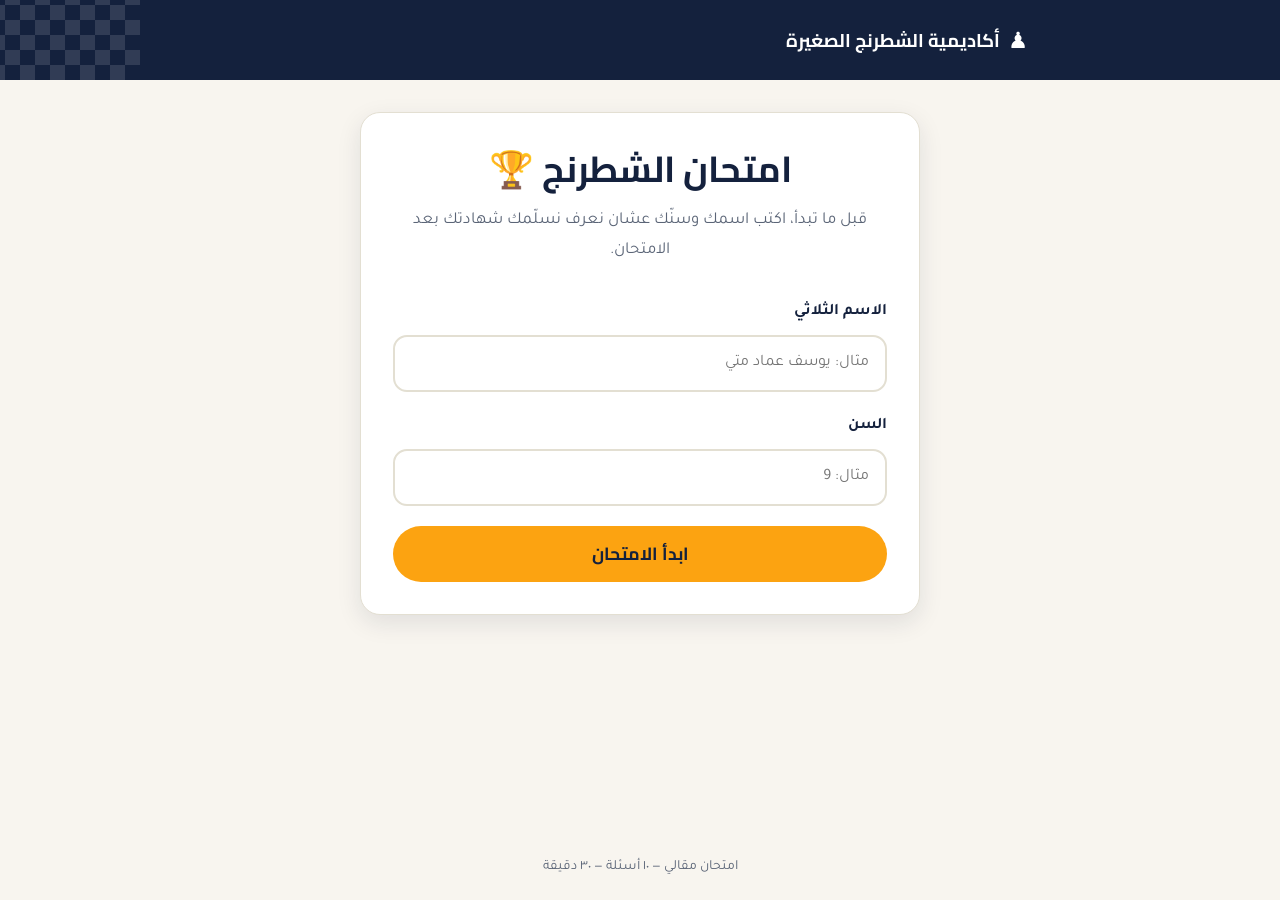
<file: index.html>
<!DOCTYPE html>
<html lang="ar" dir="rtl">
<head>
  <meta charset="UTF-8" />
  <meta name="viewport" content="width=device-width, initial-scale=1" />
  <title>امتحان الشطرنج للأطفال | التسجيل</title>
  <meta name="description" content="امتحان مقالي في مبادئ الشطرنج للأطفال — سجّل اسمك وسنّك لتبدأ." />
  <link rel="icon" href="data:image/svg+xml,<svg xmlns=%22http://www.w3.org/2000/svg%22 viewBox=%220 0 100 100%22><text y=%22.9em%22 font-size=%2290%22>♟️</text></svg>" />
  <link rel="stylesheet" href="css/style.css" />
</head>
<body class="page">
  <a class="skip-link" href="#main">تخطَّ إلى المحتوى</a>

  <header class="site-header">
    <div class="container site-header__row">
      <div class="brand"><span class="brand__mark" aria-hidden="true">♟️</span> أكاديمية الشطرنج الصغيرة</div>
    </div>
  </header>

  <main id="main">
    <div class="container">
      <div class="card" style="max-width:560px;margin-inline:auto;">
        <h1 class="h1 text-center">امتحان الشطرنج 🏆</h1>
        <p class="lede text-center" style="margin-block:var(--space-3) var(--space-8);">
          قبل ما تبدأ، اكتب اسمك وسنّك عشان نعرف نسلّمك شهادتك بعد الامتحان.
        </p>

        <form id="registration-form" novalidate>
          <div class="field" id="field-name">
            <label for="full-name">الاسم الثلاثي</label>
            <input
              type="text"
              id="full-name"
              name="fullName"
              autocomplete="name"
              placeholder="مثال: يوسف عماد متي"
              aria-describedby="name-error"
              required
            />
            <p class="error-msg" id="name-error" role="alert">من فضلك اكتب اسمك الثلاثي كامل (3 كلمات على الأقل).</p>
          </div>

          <div class="field" id="field-age">
            <label for="age">السن</label>
            <input
              type="number"
              id="age"
              name="age"
              inputmode="numeric"
              min="4"
              max="99"
              placeholder="مثال: 9"
              aria-describedby="age-error"
              required
            />
            <p class="error-msg" id="age-error" role="alert">من فضلك اكتب سنّك بشكل صحيح.</p>
          </div>

          <button type="submit" class="btn btn--primary btn--block btn--lg" id="start-btn">
            ابدأ الامتحان
          </button>
        </form>
      </div>
    </div>
  </main>

  <footer class="site-footer">
    <div class="container">امتحان مقالي — ١٠ أسئلة — ٣٠ دقيقة</div>
  </footer>

  <script src="js/app.js"></script>
</body>
</html>
</file>
<file: css/style.css>
/* ==========================================================================
   Chess Kids Online Exam — Design System
   Theme: "Modern Chess Academy" — navy + gold on warm cream, friendly &
   calm for children, fully RTL (logical properties throughout).
   ========================================================================== */

/* ---------- Fonts ---------- */
/* Cairo: headings / UI. Tajawal: body text. Both have wide Arabic coverage
   and read well at child-friendly sizes. */
@import url('https://fonts.googleapis.com/css2?family=Cairo:wght@500;600;700;800&family=Tajawal:wght@400;500;700&display=swap');

/* ---------- Tokens ---------- */
:root {
  /* Brand palette (as specified) */
  --color-primary: #14213D;        /* Navy Blue */
  --color-primary-hover: #1d2f56;
  --color-primary-foreground: #ffffff;
  --color-secondary: #FCA311;      /* Gold */
  --color-secondary-hover: #e3920a;
  --color-secondary-foreground: #14213D;
  --color-bg: #F8F5EF;             /* Light Cream */
  --color-surface: #FFFFFF;
  --color-surface-muted: #F1ECE1;
  --color-text: #1B263B;           /* Dark Navy */
  --color-text-muted: #5b6577;
  --color-border: #E3DFD2;
  --color-ring: #FCA311;
  --color-success: #2E7D32;
  --color-success-bg: #E8F5E9;
  --color-warning: #B45309;
  --color-warning-bg: #FEF3E2;
  --color-error: #C0392B;
  --color-error-bg: #FBEAE8;

  /* Typography */
  --font-heading: 'Cairo', 'Tajawal', system-ui, sans-serif;
  --font-body: 'Tajawal', 'Cairo', system-ui, sans-serif;

  /* Spacing (4px scale) */
  --space-1: 0.25rem;
  --space-2: 0.5rem;
  --space-3: 0.75rem;
  --space-4: 1rem;
  --space-5: 1.25rem;
  --space-6: 1.5rem;
  --space-8: 2rem;
  --space-10: 2.5rem;
  --space-12: 3rem;
  --space-16: 4rem;

  /* Radius */
  --radius-sm: 0.5rem;
  --radius-md: 0.875rem;
  --radius-lg: 1.25rem;
  --radius-pill: 999px;

  /* Shadow */
  --shadow-sm: 0 1px 2px rgba(20, 33, 61, 0.06), 0 1px 1px rgba(20, 33, 61, 0.04);
  --shadow-md: 0 8px 24px rgba(20, 33, 61, 0.10);
  --shadow-lg: 0 20px 48px rgba(20, 33, 61, 0.16);

  /* Layout */
  --container-max: 840px;
  --container-padding: var(--space-4);

  /* Motion */
  --ease: cubic-bezier(0.2, 0, 0, 1);
  --dur-fast: 150ms;
  --dur-med: 240ms;
}

@media (min-width: 768px) {
  :root {
    --container-padding: var(--space-8);
  }
}

/* ---------- Reset ---------- */
*, *::before, *::after { box-sizing: border-box; }
html, body { height: 100%; }
body {
  margin: 0;
  background: var(--color-bg);
  color: var(--color-text);
  font-family: var(--font-body);
  font-size: 16px;
  line-height: 1.8;
  -webkit-font-smoothing: antialiased;
}
img, svg { display: block; max-width: 100%; }
button, input, textarea, select { font: inherit; color: inherit; }
ul { list-style: none; margin: 0; padding: 0; }
h1, h2, h3, p { margin: 0; }
a { color: inherit; }

/* Respect reduced motion */
@media (prefers-reduced-motion: reduce) {
  *, *::before, *::after {
    animation-duration: 0.001ms !important;
    animation-iteration-count: 1 !important;
    transition-duration: 0.001ms !important;
    scroll-behavior: auto !important;
  }
}

/* Keep universal content LTR even inside an RTL page */
[dir-ltr], .ltr-content { direction: ltr; unicode-bidi: isolate; }

/* Visible focus ring everywhere (accessibility non-negotiable) */
:focus-visible {
  outline: 3px solid var(--color-ring);
  outline-offset: 2px;
  border-radius: var(--radius-sm);
}

.skip-link {
  position: absolute;
  inset-inline-start: var(--space-4);
  top: -48px;
  background: var(--color-primary);
  color: #fff;
  padding: var(--space-2) var(--space-4);
  border-radius: var(--radius-sm);
  z-index: 100;
  transition: top var(--dur-fast) var(--ease);
}
.skip-link:focus { top: var(--space-4); }

/* ---------- Layout ---------- */
.container {
  width: 100%;
  max-width: var(--container-max);
  margin-inline: auto;
  padding-inline: var(--container-padding);
}

.page {
  min-height: 100%;
  display: flex;
  flex-direction: column;
}

.site-header {
  padding-block: var(--space-5);
  background: var(--color-primary);
  color: #fff;
  position: relative;
  overflow: hidden;
}
/* Subtle checkerboard motif, decorative only */
.site-header::before {
  content: "";
  position: absolute;
  inset-inline-end: -40px;
  top: -40px;
  width: 180px;
  height: 180px;
  opacity: 0.12;
  background-image:
    linear-gradient(45deg, #fff 25%, transparent 25%, transparent 75%, #fff 75%),
    linear-gradient(45deg, #fff 25%, transparent 25%, transparent 75%, #fff 75%);
  background-size: 30px 30px;
  background-position: 0 0, 15px 15px;
  pointer-events: none;
}
.site-header__row {
  display: flex;
  align-items: center;
  justify-content: space-between;
  gap: var(--space-4);
  position: relative;
}
.brand {
  display: flex;
  align-items: center;
  gap: var(--space-2);
  font-family: var(--font-heading);
  font-weight: 700;
  font-size: 1.15rem;
}
.brand__mark { font-size: 1.4rem; }

main { flex: 1; padding-block: var(--space-8); }

.site-footer {
  padding-block: var(--space-5);
  text-align: center;
  color: var(--color-text-muted);
  font-size: 0.875rem;
}

/* ---------- Typography ---------- */
h1, h2, h3 { font-family: var(--font-heading); color: var(--color-primary); }
.h1 { font-size: clamp(1.6rem, 1.3rem + 1.2vw, 2.25rem); font-weight: 700; line-height: 1.35; }
.h2 { font-size: clamp(1.25rem, 1.1rem + 0.6vw, 1.5rem); font-weight: 700; line-height: 1.4; }
.h3 { font-size: 1.1rem; font-weight: 600; line-height: 1.5; }
.text-muted { color: var(--color-text-muted); }
.text-center { text-align: center; }
.lede { font-size: 1.05rem; color: var(--color-text-muted); }

/* ---------- Card ---------- */
.card {
  background: var(--color-surface);
  border: 1px solid var(--color-border);
  border-radius: var(--radius-lg);
  box-shadow: var(--shadow-md);
  padding: var(--space-8);
}
@media (max-width: 480px) {
  .card { padding: var(--space-5); border-radius: var(--radius-md); }
}

/* ---------- Buttons ---------- */
.btn {
  display: inline-flex;
  align-items: center;
  justify-content: center;
  gap: var(--space-2);
  min-height: 48px;
  padding-inline: var(--space-6);
  border-radius: var(--radius-pill);
  border: 2px solid transparent;
  font-family: var(--font-heading);
  font-weight: 700;
  font-size: 1rem;
  cursor: pointer;
  transition: transform var(--dur-fast) var(--ease), box-shadow var(--dur-fast) var(--ease),
    background-color var(--dur-fast) var(--ease), opacity var(--dur-fast) var(--ease);
  white-space: nowrap;
}
.btn:active { transform: translateY(1px); }
.btn:disabled { opacity: 0.55; cursor: not-allowed; transform: none; }

.btn--primary { background: var(--color-secondary); color: var(--color-secondary-foreground); }
.btn--primary:hover:not(:disabled) { background: var(--color-secondary-hover); box-shadow: var(--shadow-sm); }

.btn--secondary { background: transparent; border-color: var(--color-primary); color: var(--color-primary); }
.btn--secondary:hover:not(:disabled) { background: var(--color-primary); color: #fff; }

.btn--ghost { background: transparent; color: var(--color-primary); min-height: 40px; padding-inline: var(--space-3); }
.btn--ghost:hover:not(:disabled) { background: var(--color-surface-muted); }

.btn--danger { background: var(--color-error); color: #fff; }
.btn--danger:hover:not(:disabled) { filter: brightness(1.08); }

.btn--block { width: 100%; }
.btn--lg { min-height: 56px; font-size: 1.1rem; padding-inline: var(--space-8); }

.btn-row {
  display: flex;
  gap: var(--space-3);
  flex-wrap: wrap;
}

/* ---------- Form fields ---------- */
.field { margin-block-end: var(--space-5); }
.field label {
  display: block;
  font-weight: 700;
  margin-block-end: var(--space-2);
  color: var(--color-primary);
}
.field .hint { font-size: 0.85rem; color: var(--color-text-muted); margin-block-start: var(--space-1); }
.field .error-msg {
  display: none;
  color: var(--color-error);
  font-size: 0.875rem;
  margin-block-start: var(--space-1);
  font-weight: 600;
}
.field.is-invalid .error-msg { display: block; }
.field.is-invalid input,
.field.is-invalid textarea { border-color: var(--color-error); }

input[type="text"],
input[type="number"],
textarea {
  width: 100%;
  border: 2px solid var(--color-border);
  border-radius: var(--radius-md);
  background: var(--color-surface);
  padding: var(--space-3) var(--space-4);
  min-height: 48px;
  text-align: start;
  transition: border-color var(--dur-fast) var(--ease);
}
input[type="text"]:focus,
input[type="number"]:focus,
textarea:focus { border-color: var(--color-secondary); }

textarea {
  min-height: 160px;
  line-height: 1.8;
  resize: vertical;
}

.char-count {
  text-align: end;
  font-size: 0.8rem;
  color: var(--color-text-muted);
  margin-block-start: var(--space-1);
}

/* ---------- Progress bar ---------- */
.progress-track {
  width: 100%;
  height: 10px;
  background: var(--color-surface-muted);
  border-radius: var(--radius-pill);
  overflow: hidden;
}
.progress-fill {
  height: 100%;
  background: var(--color-secondary);
  border-radius: var(--radius-pill);
  transition: width var(--dur-med) var(--ease);
  inset-inline-start: 0;
}

/* Per-question dot tracker */
.dot-tracker {
  display: flex;
  flex-wrap: wrap;
  gap: var(--space-2);
  justify-content: center;
  margin-block: var(--space-4);
}
.dot {
  width: 34px;
  height: 34px;
  border-radius: 50%;
  border: 2px solid var(--color-border);
  background: var(--color-surface);
  color: var(--color-text-muted);
  font-weight: 700;
  font-size: 0.8rem;
  display: flex;
  align-items: center;
  justify-content: center;
  cursor: pointer;
  flex: 0 0 auto;
}
.dot.is-current { border-color: var(--color-primary); color: var(--color-primary); }
.dot.is-answered { background: var(--color-success-bg); border-color: var(--color-success); color: var(--color-success); }

/* ---------- Exam top bar ---------- */
.exam-topbar {
  position: sticky;
  top: 0;
  z-index: 10;
  background: var(--color-surface);
  border-block-end: 1px solid var(--color-border);
  padding-block: var(--space-3);
}
.exam-topbar__row {
  display: flex;
  align-items: center;
  justify-content: space-between;
  gap: var(--space-4);
  flex-wrap: wrap;
}
.exam-topbar__student { font-weight: 700; color: var(--color-primary); }
.timer-badge {
  display: inline-flex;
  align-items: center;
  gap: var(--space-2);
  background: var(--color-primary);
  color: #fff;
  padding: var(--space-2) var(--space-4);
  border-radius: var(--radius-pill);
  font-weight: 700;
  font-variant-numeric: tabular-nums;
}
.timer-badge.is-low { background: var(--color-error); }

/* ---------- Question card ---------- */
.question-card { animation: fadeIn var(--dur-med) var(--ease); }
@keyframes fadeIn {
  from { opacity: 0; transform: translateY(6px); }
  to { opacity: 1; transform: translateY(0); }
}
.question-card__eyebrow {
  display: inline-block;
  background: var(--color-surface-muted);
  color: var(--color-primary);
  font-weight: 700;
  font-size: 0.85rem;
  padding: var(--space-1) var(--space-3);
  border-radius: var(--radius-pill);
  margin-block-end: var(--space-3);
}
.question-card__text {
  font-size: 1.15rem;
  font-weight: 600;
  color: var(--color-text);
  margin-block-end: var(--space-4);
  line-height: 1.7;
}

/* ---------- Review list ---------- */
.review-item {
  border: 1px solid var(--color-border);
  border-radius: var(--radius-md);
  padding: var(--space-4);
  margin-block-end: var(--space-3);
  background: var(--color-surface);
}
.review-item__head {
  display: flex;
  justify-content: space-between;
  align-items: center;
  gap: var(--space-3);
  margin-block-end: var(--space-2);
}
.review-item__q { font-weight: 700; color: var(--color-primary); }
.review-item__answer {
  white-space: pre-wrap;
  color: var(--color-text);
}
.review-item__answer:empty::before {
  content: "لم تتم الإجابة بعد";
  color: var(--color-error);
  font-style: normal;
}
.badge {
  font-size: 0.75rem;
  font-weight: 700;
  padding: var(--space-1) var(--space-3);
  border-radius: var(--radius-pill);
}
.badge--ok { background: var(--color-success-bg); color: var(--color-success); }
.badge--missing { background: var(--color-error-bg); color: var(--color-error); }

/* ---------- Alerts / toasts ---------- */
.alert {
  border-radius: var(--radius-md);
  padding: var(--space-4);
  margin-block-end: var(--space-4);
  font-weight: 600;
}
.alert--info { background: var(--color-surface-muted); color: var(--color-primary); }
.alert--warning { background: var(--color-warning-bg); color: var(--color-warning); }
.alert--error { background: var(--color-error-bg); color: var(--color-error); }
.alert--success { background: var(--color-success-bg); color: var(--color-success); }

.toast {
  position: fixed;
  inset-inline: 0;
  bottom: var(--space-6);
  display: flex;
  justify-content: center;
  pointer-events: none;
  z-index: 60;
}
.toast__inner {
  pointer-events: auto;
  background: var(--color-primary);
  color: #fff;
  padding: var(--space-3) var(--space-5);
  border-radius: var(--radius-pill);
  box-shadow: var(--shadow-lg);
  font-weight: 600;
  max-width: 90vw;
}

/* ---------- Modal ---------- */
.modal-overlay {
  position: fixed;
  inset: 0;
  background: rgba(20, 33, 61, 0.55);
  display: flex;
  align-items: center;
  justify-content: center;
  padding: var(--space-4);
  z-index: 50;
}
.modal {
  background: var(--color-surface);
  border-radius: var(--radius-lg);
  box-shadow: var(--shadow-lg);
  padding: var(--space-8);
  max-width: 420px;
  width: 100%;
}
.modal p { margin-block-end: var(--space-5); line-height: 1.8; }

/* ---------- Utility ---------- */
.hidden { display: none !important; }
.sr-only {
  position: absolute;
  width: 1px; height: 1px;
  padding: 0; margin: -1px;
  overflow: hidden;
  clip: rect(0,0,0,0);
  white-space: nowrap;
  border: 0;
}
.stack { display: flex; flex-direction: column; gap: var(--space-4); }
.spinner {
  width: 18px; height: 18px;
  border: 3px solid rgba(255,255,255,0.4);
  border-top-color: #fff;
  border-radius: 50%;
  animation: spin 0.8s linear infinite;
}
@keyframes spin { to { transform: rotate(360deg); } }

/* ---------- Success page hero ---------- */
.success-hero { text-align: center; }
.success-hero__mark { font-size: 4rem; margin-block-end: var(--space-4); }
.exam-id-chip {
  display: inline-block;
  margin-block: var(--space-4);
  background: var(--color-surface-muted);
  border: 1px dashed var(--color-border);
  border-radius: var(--radius-md);
  padding: var(--space-3) var(--space-5);
  font-weight: 700;
  color: var(--color-primary);
}

/* ---------- Responsive ---------- */
@media (max-width: 480px) {
  .h1 { line-height: 1.3; }
  .btn-row { flex-direction: column; }
  .btn-row .btn { width: 100%; }
}
</file>
